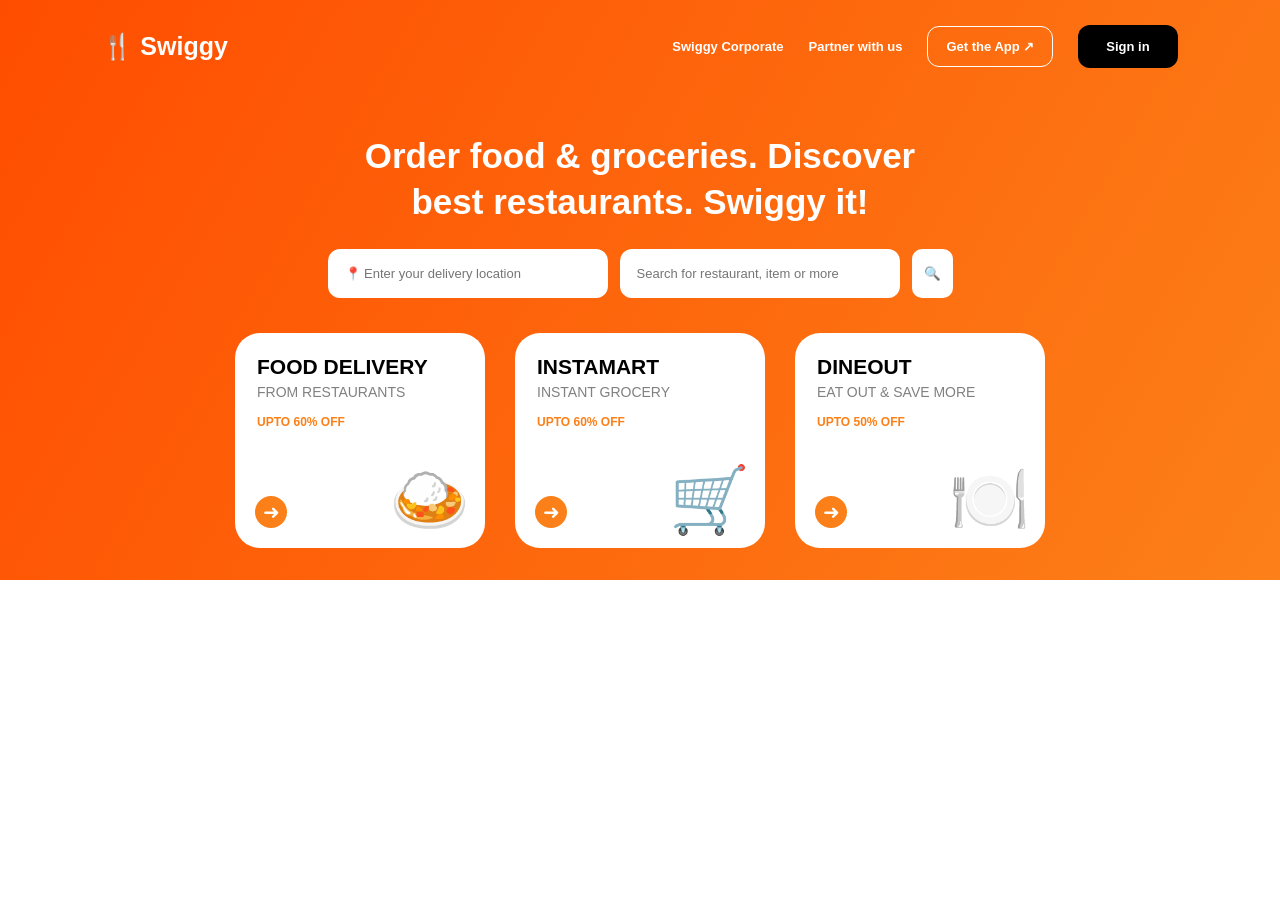
<file: index.html>
<!DOCTYPE html>
<html lang="en">
<head>
    <meta charset="UTF-8">
    <meta name="viewport" content="width=device-width, initial-scale=1.0">
    <title>Swiggy Homepage</title>
    <link rel="stylesheet" href="style.css">
</head>
<body>

    <section class="hero">

        <!-- Navigation Bar -->
        <nav class="navbar">
            <div class="logo">🍴 Swiggy</div>

            <div class="nav-links">
                <a href="#">Swiggy Corporate</a>
                <a href="#">Partner with us</a>
                <a href="#" class="app">Get the App ↗</a>
                <a href="#" class="signin">Sign in</a>
            </div>
        </nav>

        <!-- Main Heading -->
        <div class="content">
            <h1>
                Order food & groceries. Discover<br>
                best restaurants. Swiggy it!
            </h1>

            <!-- Search Box -->
            <div class="search-box">
                <input type="text"
                    placeholder="📍 Enter your delivery location">

                <input type="text"
                    placeholder="Search for restaurant, item or more">

                <button>🔍</button>
            </div>

            <!-- Service Cards -->
            <div class="cards">

                <div class="card">
                    <h2>FOOD DELIVERY</h2>
                    <p>FROM RESTAURANTS</p>
                    <span>UPTO 60% OFF</span>
                    <div class="food-image">🍛</div>
                    <div class="arrow">➜</div>
                </div>

                <div class="card">
                    <h2>INSTAMART</h2>
                    <p>INSTANT GROCERY</p>
                    <span>UPTO 60% OFF</span>
                    <div class="food-image">🛒</div>
                    <div class="arrow">➜</div>
                </div>

                <div class="card">
                    <h2>DINEOUT</h2>
                    <p>EAT OUT & SAVE MORE</p>
                    <span>UPTO 50% OFF</span>
                    <div class="food-image">🍽️</div>
                    <div class="arrow">➜</div>
                </div>

            </div>
        </div>
    </section>

   

</body>
</html>
</file>
<file: style.css>
* {
    margin: 0;
    padding: 0;
    box-sizing: border-box;
    font-family: Arial, sans-serif;
}

body {
    background-color: #fff;
}

/* Main Orange Section */
.hero {
    background: linear-gradient(120deg, #ff4d00, #fc8019);
    min-height: 580px;
    width: 100%;
    color: white;
    padding: 25px 8%;
}

/* Navigation Bar */
.navbar {
    display: flex;
    justify-content: space-between;
    align-items: center;
}

.logo {
    font-size: 25px;
    font-weight: bold;
}

.nav-links {
    display: flex;
    align-items: center;
    gap: 25px;
}

.nav-links a {
    color: white;
    text-decoration: none;
    font-size: 13px;
    font-weight: bold;
}

.app {
    border: 1px solid white;
    padding: 12px 18px;
    border-radius: 12px;
}

.signin {
    background: black;
    padding: 14px 28px;
    border-radius: 12px;
}

/* Main Content */
.content {
    text-align: center;
    margin-top: 65px;
}

.content h1 {
    font-size: 35px;
    line-height: 1.3;
    margin-bottom: 25px;
}

/* Search Box */
.search-box {
    display: flex;
    justify-content: center;
    gap: 12px;
    margin-bottom: 35px;
}

.search-box input {
    width: 280px;
    padding: 17px;
    border: none;
    border-radius: 12px;
    outline: none;
    font-size: 13px;
}

.search-box button {
    background: white;
    border: none;
    border-radius: 10px;
    padding: 12px;
    cursor: pointer;
}

/* Cards */
.cards {
    display: flex;
    justify-content: center;
    gap: 30px;
    margin-top: 25px;
}

.card {
    background: #fff;
    color: black;
    width: 250px;
    height: 215px;
    border-radius: 25px;
    padding: 22px;
    text-align: left;
    position: relative;
    overflow: hidden;
}

.card h2 {
    font-size: 21px;
}

.card p {
    color: gray;
    margin-top: 5px;
    font-size: 14px;
}

.card span {
    display: inline-block;
    color: #fc8019;
    font-size: 12px;
    font-weight: bold;
    margin-top: 15px;
}

.food-image {
    position: absolute;
    right: 15px;
    bottom: 10px;
    font-size: 65px;
}

.arrow {
    position: absolute;
    bottom: 20px;
    left: 20px;
    background: #fc8019;
    color: white;
    width: 32px;
    height: 32px;
    border-radius: 50%;
    text-align: center;
    line-height: 32px;
    font-size: 20px;
}

/* Bottom Section */
.bottom {
    padding: 35px 10%;
    color: black;
}

/* Responsive Design */
@media (max-width: 768px) {

    .hero {
        padding: 20px;
    }

    .navbar {
        flex-direction: column;
        gap: 20px;
    }

    .nav-links {
        flex-wrap: wrap;
        justify-content: center;
        gap: 12px;
    }

    .content h1 {
        font-size: 25px;
    }

    .search-box {
        flex-direction: column;
        align-items: center;
    }

    .search-box input {
        width: 100%;
    }

    .cards {
        flex-direction: column;
        align-items: center;
    }

    .card {
        width: 100%;
        max-width: 350px;
    }
}
</file>
